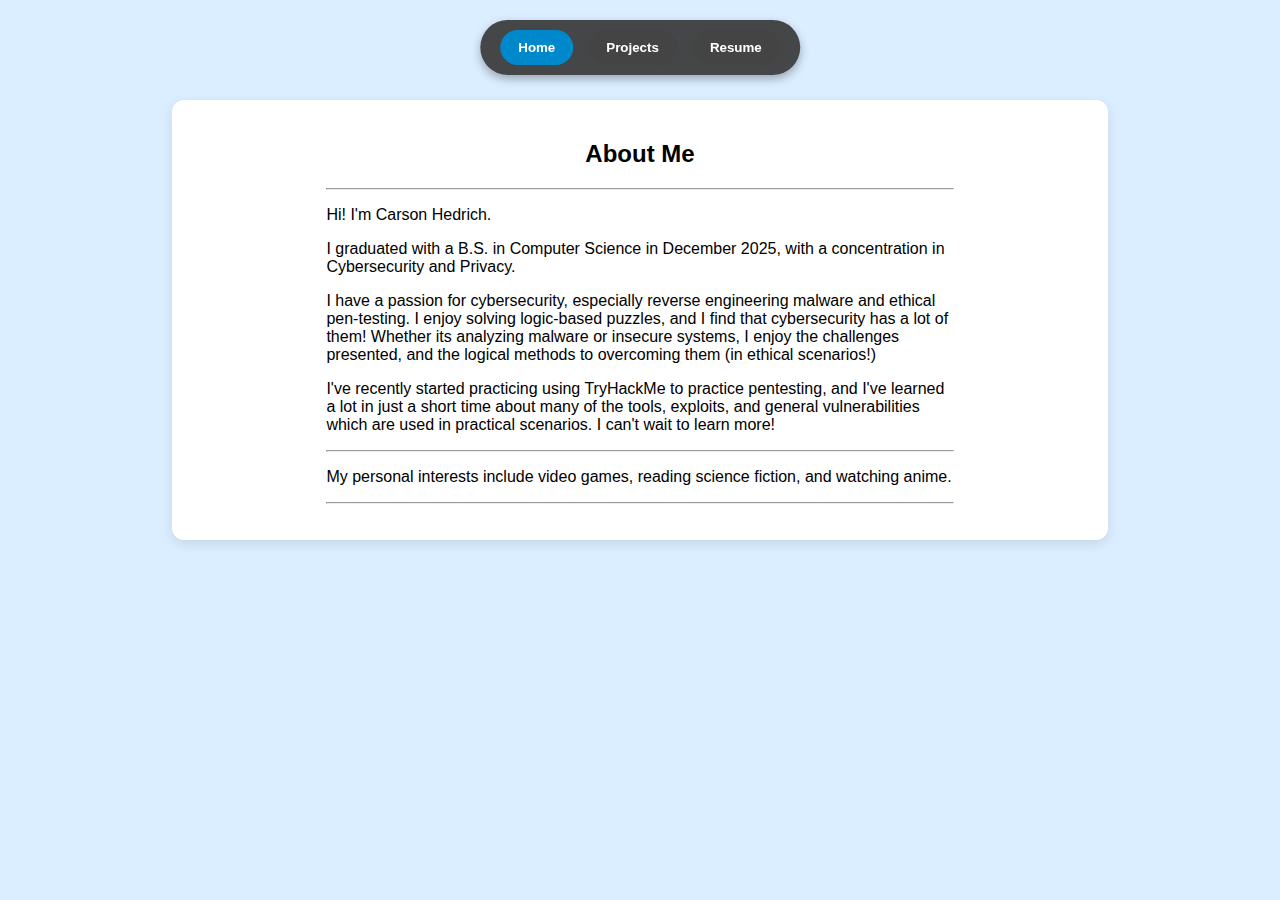
<file: index.html>
<!DOCTYPE html>
<html lang="en">
    <head>
        <meta charset="UTF-8">
        <meta name="viewport" content="width=device-width, initial-scale=1.0">
        <title>Carson Hedrich Portfolio</title>
        <link rel="stylesheet" href="style.css">
        <link rel="icon" type="image/x-icon" href="favicon.ico">
    </head>
    <body>
        <nav class="tabs">
            <button class="tablink active" onclick="openTab(event, 'home')">Home</button>
            <button class="tablink" onclick="openTab(event, 'projects')">Projects</button>
            <button class="tablink" onclick="openTab(event, 'resume')">Resume</button>
        </nav>

        <section id="home" class="tabcontent" style="display: block;">
            <h2>About Me</h2>
            <div class="bio-content">
                <hr>
                <p>Hi! I'm Carson Hedrich.</p>
                <p>I graduated with a B.S. in Computer Science in December 2025, with a concentration in Cybersecurity and Privacy.</p>
                <p>I have a passion for cybersecurity, especially reverse engineering malware and ethical pen-testing. I enjoy solving logic-based puzzles, and I find that cybersecurity has a lot of them! 
                    Whether its analyzing malware or insecure systems, I enjoy the challenges presented, and the logical methods to overcoming them (in ethical scenarios!)</p>
                <p>I've recently started practicing using TryHackMe to practice pentesting, and I've learned a lot in just a short time about many of the tools, exploits, and general vulnerabilities which are used in practical scenarios. 
                    I can't wait to learn more!</p>
                <hr>
                <p>My personal interests include video games, reading science fiction, and watching anime.</p>
                <hr>
                <p></p>
            </div>
        </section>


        <section id="projects" class="tabcontent">
            <h2>Projects</h2>
            <div class="projects-grid">
                <div class="project-card">
                    <p class="project-title"><strong>Malware Reverse Engineering</strong></p>

                    <div class="project-images">

                    </div>

                    <div class="project-description">
                        <p>Analyzed malware samples targeting MS-DOS and 32-bit Windows.</p>
                        <p>Used static and dynamic analysis to determine behavior and infection methods.</p>
                        <p>Malware analyzed: Michelangelo, Dos7, SQLSlammer, Lucius, Harulf</p>
                        <p>Tools: IDA Pro, Ollydbg</p>

                        
                    </div>
                </div>

                <div class="project-card">
                    <p class="project-title"><strong>Digital Forensics Investigation Exercise</strong></p>

                    <div class="project-images">
                        <img src="resources/autopsy.PNG" alt="Autopsy program logo">
                        <img src="resources/live_analysis.PNG" alt="Suspect's Desktop after brute-forcing their password">
                        <p>Suspect's desktop. Their desktop could be accessed after discovering their password in the forensic disk image.</p>
                    </div>

                    <div class="project-description">
                        <p>Conducted a full investigation in a simulated suspect scenario. Analyzed a forensic disk image using Autopsy and performed live analysis on a disk image to uncover evidence, reconstruct events, and create a report to judge if the suspect was innocent or guilty.</p>
                        <p>This project was ran similar to a capture-the-flag scenario, where tokens were found in important locations. For example, in files where suspicious information could be found, or on websites visited by the suspect relating to their "illegal" activities.</p>
                        <a class="project-link" href="resources/Forensics Project Report.pdf" target="_blank">View Report</a>
                        <p>Tools: Autopsy, Ghidra, John the Ripper, steghide</p>
                        <p>This project was run using Docker and Oracle VirtualBox</p>

                        <p>Note: Any sites mentioned in the report were ran by the teaching staff only for the purpose of this project.</p>
                    </div>
                </div>
            </div>
        </section>

        <script src="script.js"></script>
    </body>
</html>
</file>
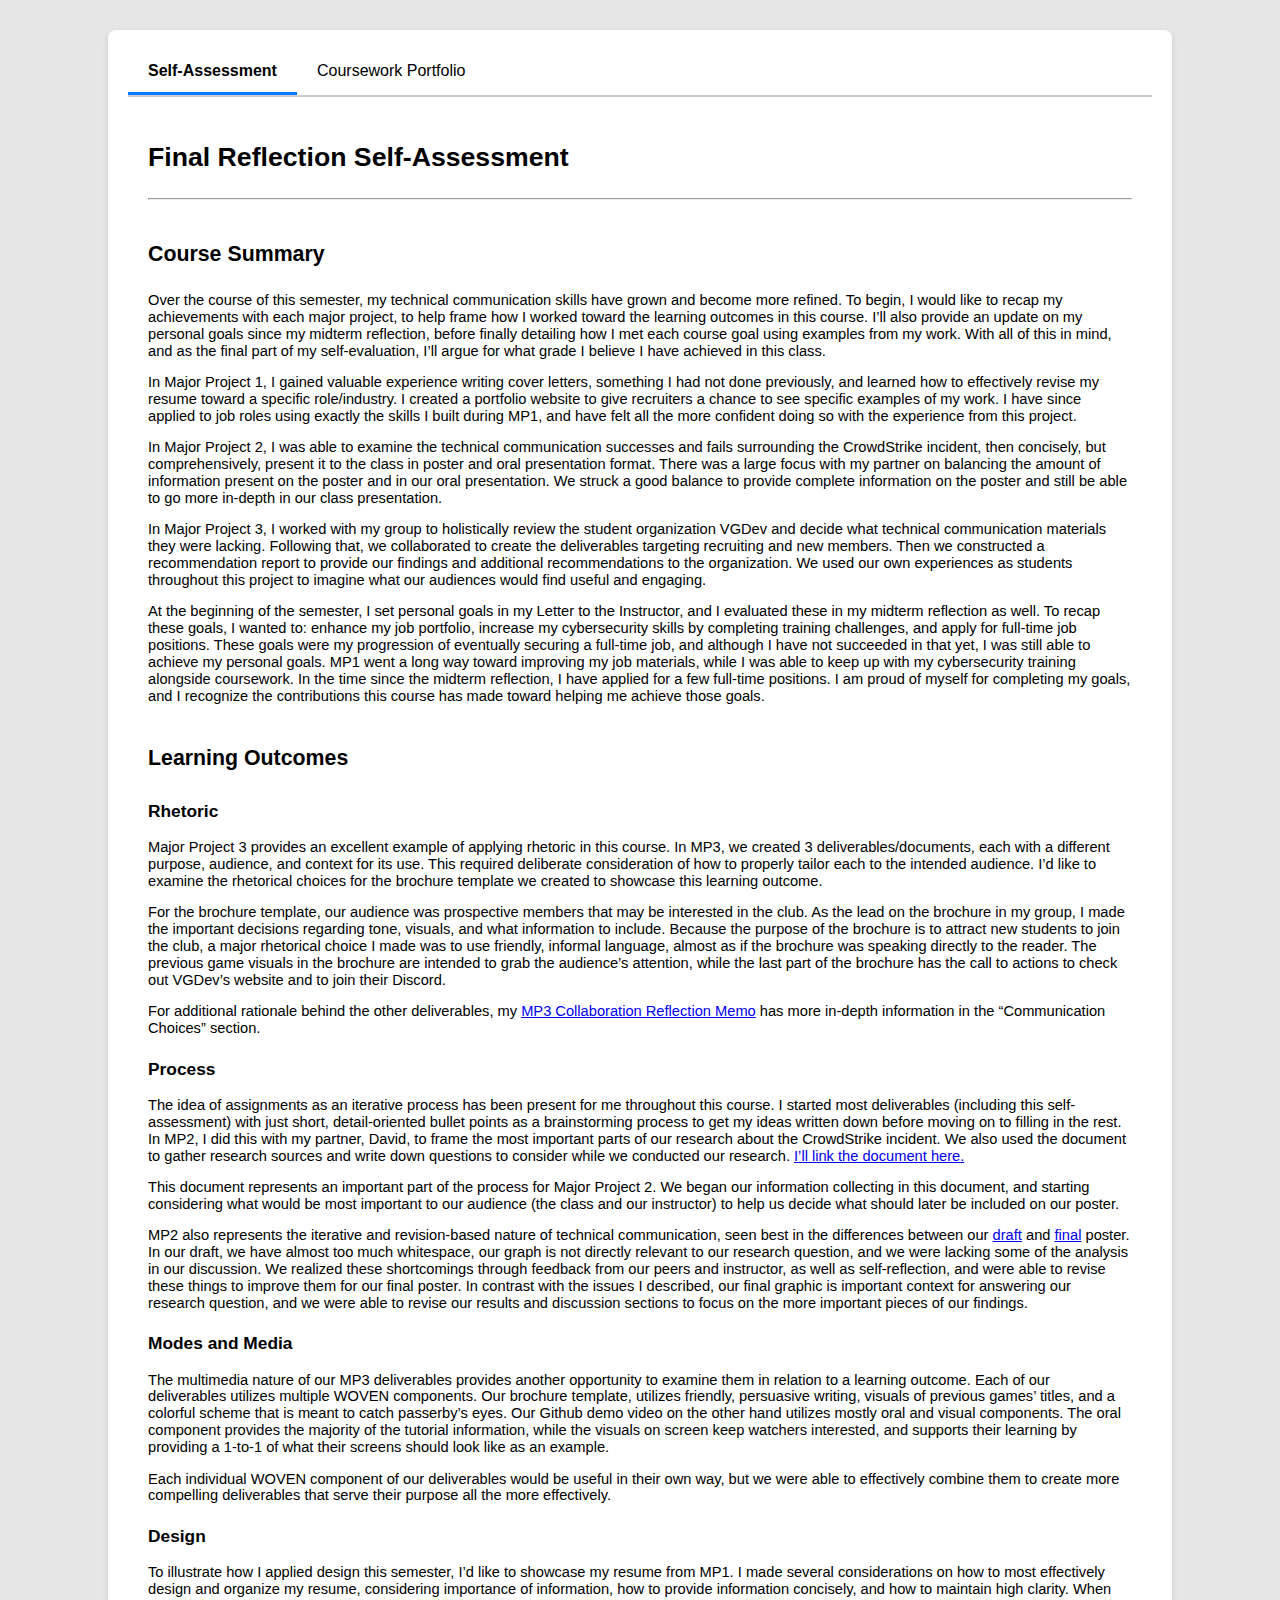
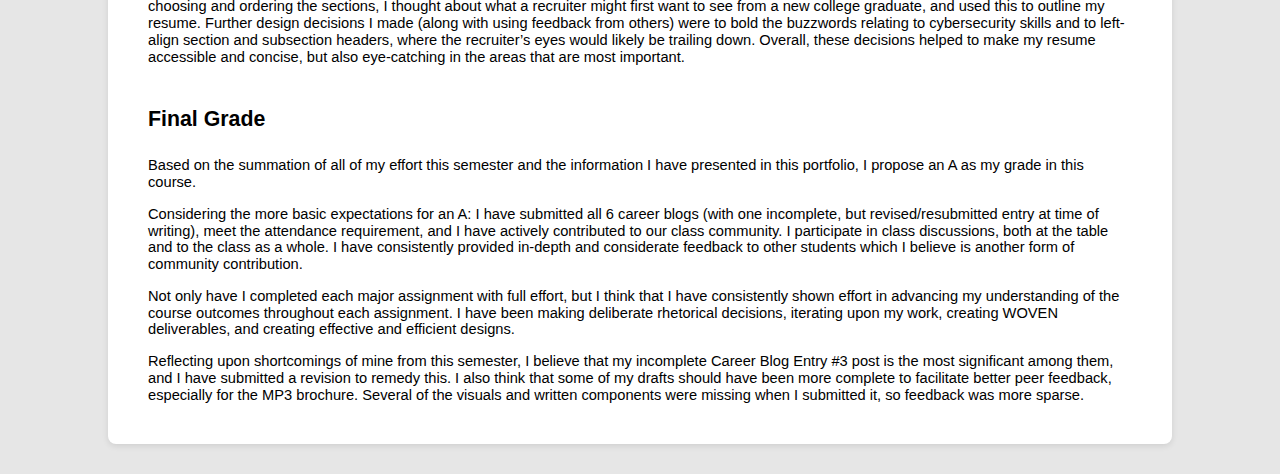
<file: portfolio.html>
<!DOCTYPE html>
<html lang="en">

<head>
    <meta charset="UTF-8" />
    <meta name="viewport" content="width=device-width, initial-scale=1.0" />
    <title>Portfolio</title>
    <link rel="stylesheet" href="portfolio_style.css">
</head>

<body>
    <div class="page">
        <div class="tab-container">
            <div class="tab active" onclick="switchMainTab('self')">Self-Assessment</div>
            <div class="tab" onclick="switchMainTab('coursework')">Coursework Portfolio</div>
        </div>

        <div id="self" class="assessment" style="display:block;">
            <h1 class="c12" id="h.c4wvp62cb490"><span class="c4 c8">Final Reflection Self-Assessment</span></h1>
            <hr>
            <h2 class="c10" id="h.vj7or5p9inc4"><span>Course Summary</span></h2>
            <p class="c1"><span class="c2">Over the course of this semester, my technical communication skills have
                    grown and
                    become more refined. To begin, I would like to recap my achievements with each major project, to
                    help frame
                    how I worked toward the learning outcomes in this course. I&rsquo;ll also provide an update on my
                    personal
                    goals since my midterm reflection, before finally detailing how I met each course goal using
                    examples from
                    my work. With all of this in mind, and as the final part of my self-evaluation, I&rsquo;ll argue for
                    what
                    grade I believe I have achieved in this class.</span></p>
            <p class="c0"><span class="c2"></span></p>
            <p class="c1"><span class="c2">In Major Project 1, I gained valuable experience writing cover letters,
                    something I
                    had not done previously, and learned how to effectively revise my resume toward a specific
                    role/industry. I
                    created a portfolio website to give recruiters a chance to see specific examples of my work. I have
                    since
                    applied to job roles using exactly the skills I built during MP1, and have felt all the more
                    confident doing
                    so with the experience from this project.</span></p>
            <p class="c0"><span class="c2"></span></p>
            <p class="c1"><span class="c2">In Major Project 2, I was able to examine the technical communication
                    successes and
                    fails surrounding the CrowdStrike incident, then concisely, but comprehensively, present it to the
                    class in
                    poster and oral presentation format. There was a large focus with my partner on balancing the amount
                    of
                    information present on the poster and in our oral presentation. We struck a good balance to provide
                    complete
                    information on the poster and still be able to go more in-depth in our class presentation.</span>
            </p>
            <p class="c0"><span class="c4 c9"></span></p>
            <p class="c1"><span class="c2">In Major Project 3, I worked with my group to holistically review the student
                    organization VGDev and decide what technical communication materials they were lacking. Following
                    that, we
                    collaborated to create the deliverables targeting recruiting and new members. Then we constructed a
                    recommendation report to provide our findings and additional recommendations to the organization. We
                    used
                    our own experiences as students throughout this project to imagine what our audiences would find
                    useful and
                    engaging.</span></p>
            <p class="c0"><span class="c2"></span></p>
            <p class="c1"><span class="c2">At the beginning of the semester, I set personal goals in my Letter to the
                    Instructor, and I evaluated these in my midterm reflection as well. To recap these goals, I wanted
                    to:
                    enhance my job portfolio, increase my cybersecurity skills by completing training challenges, and
                    apply for
                    full-time job positions. These goals were my progression of eventually securing a full-time job, and
                    although I have not succeeded in that yet, I was still able to achieve my personal goals. MP1 went a
                    long
                    way toward improving my job materials, while I was able to keep up with my cybersecurity training
                    alongside
                    coursework. In the time since the midterm reflection, I have applied for a few full-time positions.
                    I am
                    proud of myself for completing my goals, and I recognize the contributions this course has made
                    toward
                    helping me achieve those goals.</span></p>
            <h2 class="c10" id="h.2js4c95jy9xx"><span>Learning Outcomes</span></h2>
            <h3 class="c5" id="h.3xdpofydben5"><span class="c4">Rhetoric</span></h3>
            <p class="c1"><span class="c2">Major Project 3 provides an excellent example of applying rhetoric in this
                    course. In
                    MP3, we created 3 deliverables/documents, each with a different purpose, audience, and context for
                    its use.
                    This required deliberate consideration of how to properly tailor each to the intended audience.
                    I&rsquo;d
                    like to examine the rhetorical choices for the brochure template we created to showcase this
                    learning
                    outcome.</span></p>
            <p class="c0"><span class="c2"></span></p>
            <p class="c1"><span class="c2">For the brochure template, our audience was prospective members that may be
                    interested in the club. As the lead on the brochure in my group, I made the important decisions
                    regarding
                    tone, visuals, and what information to include. Because the purpose of the brochure is to attract
                    new
                    students to join the club, a major rhetorical choice I made was to use friendly, informal language,
                    almost
                    as if the brochure was speaking directly to the reader. The previous game visuals in the brochure
                    are
                    intended to grab the audience&rsquo;s attention, while the last part of the brochure has the call to
                    actions
                    to check out VGDev&rsquo;s website and to join their Discord. </span></p>
            <p class="c0"><span class="c2"></span></p>
            <p class="c1"><span class="c2">For additional rationale behind the other deliverables, my <a
                        href="resources/memo.pdf" target="_blank">MP3 Collaboration
                        Reflection Memo</a> has more in-depth information in the &ldquo;Communication Choices&rdquo;
                    section.</span></p>
            <h3 class="c5" id="h.b6r14syvr3ug"><span>Process</span></h3>
            <p class="c1"><span class="c2">The idea of assignments as an iterative process has been present for me
                    throughout
                    this course. I started most deliverables (including this self-assessment) with just short,
                    detail-oriented
                    bullet points as a brainstorming process to get my ideas written down before moving on to filling in
                    the
                    rest. In MP2, I did this with my partner, David, to frame the most important parts of our research
                    about the
                    CrowdStrike incident. We also used the document to gather research sources and write down questions
                    to
                    consider while we conducted our research. <a href="resources/research_doc.pdf"
                        target="_blank">I&rsquo;ll link the document here.</a></span></p>
            <p class="c0"><span class="c2"></span></p>
            <p class="c1"><span class="c2">This document represents an important part of the process for Major Project
                    2. We
                    began our information collecting in this document, and starting considering what would be most
                    important to
                    our audience (the class and our instructor) to help us decide what should later be included on our
                    poster.</span></p>
            <p class="c0"><span class="c2"></span></p>
            <p class="c1"><span class="c2">MP2 also represents the iterative and revision-based nature of technical
                    communication, seen best in the differences between our <a href="resources/draft_poster.pdf"
                        target="_blank">draft</a> and <a href="resources/poster.pdf" target="_blank">final</a> poster.
                    In our draft, we
                    have almost
                    too much whitespace, our graph is not directly relevant to our research question, and we were
                    lacking some
                    of the analysis in our discussion. We realized these shortcomings through feedback from our peers
                    and
                    instructor, as well as self-reflection, and were able to revise these things to improve them for our
                    final
                    poster. In contrast with the issues I described, our final graphic is important context for
                    answering our
                    research question, and we were able to revise our results and discussion sections to focus on the
                    more
                    important pieces of our findings.</span></p>
            <h3 class="c5" id="h.r2x6r4ndyxp4"><span>Modes and Media</span></h3>
            <p class="c1"><span class="c2">The multimedia nature of our MP3 deliverables provides another opportunity to
                    examine
                    them in relation to a learning outcome. Each of our deliverables utilizes multiple WOVEN components.
                    Our
                    brochure template, utilizes friendly, persuasive writing, visuals of previous games&rsquo; titles,
                    and a
                    colorful scheme that is meant to catch passerby&rsquo;s eyes. Our Github demo video on the other
                    hand
                    utilizes mostly oral and visual components. The oral component provides the majority of the tutorial
                    information, while the visuals on screen keep watchers interested, and supports their learning by
                    providing
                    a 1-to-1 of what their screens should look like as an example. </span></p>
            <p class="c0"><span class="c2"></span></p>
            <p class="c1"><span class="c2">Each individual WOVEN component of our deliverables would be useful in their
                    own way,
                    but we were able to effectively combine them to create more compelling deliverables that serve their
                    purpose
                    all the more effectively.</span></p>
            <h3 class="c5" id="h.vwyoakcb0q5h"><span>Design</span></h3>
            <p class="c1"><span class="c2">To illustrate how I applied design this semester, I&rsquo;d like to showcase
                    my
                    resume from MP1. I made several considerations on how to most effectively design and organize my
                    resume,
                    considering importance of information, how to provide information concisely, and how to maintain
                    high
                    clarity. When choosing and ordering the sections, I thought about what a recruiter might first want
                    to see
                    from a new college graduate, and used this to outline my resume. Further design decisions I made
                    (along with
                    using feedback from others) were to bold the buzzwords relating to cybersecurity skills and to
                    left-align
                    section and subsection headers, where the recruiter&rsquo;s eyes would likely be trailing down.
                    Overall,
                    these decisions helped to make my resume accessible and concise, but also eye-catching in the areas
                    that are
                    most important.</span></p>
            <h2 class="c10" id="h.wvt4sgd7f3rl"><span>Final Grade</span></h2>
            <p class="c1"><span class="c2">Based on the summation of all of my effort this semester and the information
                    I have
                    presented in this portfolio, I propose an A as my grade in this course.</span></p>
            <p class="c0"><span class="c2"></span></p>
            <p class="c1"><span class="c2">Considering the more basic expectations for an A: I have submitted all 6
                    career blogs
                    (with one incomplete, but revised/resubmitted entry at time of writing), meet the attendance
                    requirement,
                    and I have actively contributed to our class community. I participate in class discussions, both at
                    the
                    table and to the class as a whole. I have consistently provided in-depth and considerate feedback to
                    other
                    students which I believe is another form of community contribution.</span></p>
            <p class="c0"><span class="c2"></span></p>
            <p class="c1"><span class="c2">Not only have I completed each major assignment with full effort, but I think
                    that I
                    have consistently shown effort in advancing my understanding of the course outcomes throughout each
                    assignment. I have been making deliberate rhetorical decisions, iterating upon my work, creating
                    WOVEN
                    deliverables, and creating effective and efficient designs.</span></p>
            <p class="c0"><span class="c2"></span></p>
            <p class="c1"><span>Reflecting upon shortcomings of mine from this semester, I believe that my incomplete
                    Career
                    Blog Entry #3 post is the most significant among them, and I have submitted a revision to remedy
                    this. I
                    also think that some of my drafts should have been more complete to facilitate better peer feedback,
                    especially for the MP3 brochure. Several of the visuals and written components were missing when I
                    submitted
                    it, so feedback was more sparse.</span></p>
        </div>

        <div id="coursework" class="content" style="display:none;">
            <h2>Coursework Portfolio</h2>
            <div class="subtabs">
                <div class="subtab active" onclick="switchProject('p1')">Major Project 1</div>
                <div class="subtab" onclick="switchProject('p2')">Major Project 2</div>
                <div class="subtab" onclick="switchProject('p3')">Major Project 3</div>
            </div>

            <div id="p1" class="content">
                <h3>Major Project 1 - Career Portfolio</h3>
                <p class="intro-box">In this project, I created a career portfolio, with the goal of being able to use
                    these job
                    materials for future applications. I first chose a job posting to tailor my materials towards, and
                    then wrote a cover letter, tailored my resume to the role, and create a professional-looking job
                    portfolio website to establish my identity as a candidate to recruiters. In particular, this project
                    illustrated my understanding of how to effectively adjust my job materials for a specific role. In
                    my cover letter, I made intentional efforts to discuss language and skills directly from the job
                    posting to better connect with the role and portray myself as a prime candidate.</p>
                <a href="https://carsonhedrich.github.io" target="_blank">Job Portfolio Website</a>
                <div class="pdf-container">
                    <div class="pdf-box">
                        <h4><a href="resources/cover_letter.pdf" target="_blank">Cover Letter</a></h4>
                        <iframe src="resources/cover_letter.pdf"></iframe>
                    </div>
                    <div class="pdf-box">
                        <h4><a href="resources/resume.pdf" target="_blank">Resume</a></h4>
                        <iframe src="resources/resume.pdf"></iframe>
                    </div>
                </div>
            </div>

            <div id="p2" class="content" style="display:none;">
                <h3>Major Project 2 - CrowdStrike Incident Research Poster</h3>
                <p class="intro-box">In this project I worked with a partner to research a technical communication
                    crisis create a research poster, and present it to the class. We selected the CrowdStrike incident
                    from 2024 where we examined a number of primary and secondary sources to better understand the
                    communication surrounding the incident. We then drew our own conclusions about the successes and
                    fails of the technical communication surrounding the incident, and created the poster accordingly.
                    This project showcased my design and rhetoric skills especially, as we needed to give a convincing
                    argument for the conclusions we made about the incident using both the visual poster and our spoken
                    presentation. Combining the visual, oral, and written components in this project was essential for
                    constructing the most effective argument.
                </p>
                <div class="pdf-container">
                    <div class="pdf-box">
                        <h4><a href="resources/abstract.pdf" target="_blank">Major Project 2 Abstract</a></h4>
                        <iframe src="resources/abstract.pdf"></iframe>
                    </div>
                    <div class="pdf-box">
                        <h4><a href="resources/poster.pdf" target="_blank">CrowdStrike Incident Poster</a></h4>
                        <iframe src="resources/poster.pdf"></iframe>
                    </div>
                </div>
            </div>

            <div id="p3" class="content" style="display:none;">
                <h3>Major Project 3 - VGDev Technical Communication Toolkit</h3>
                <p class="intro-box">In this project, we created a technical communication toolkit for the Georgia Tech
                    student organization VGDev. We first looked at the technical communication needs of the
                    organization, and found that their on-campus recruiting as well as new member onboarding could be
                    improved. To this end, we created two different deliverables. The first was a brochure template to
                    recruit new members, while the second was a Github demo video to teach freshman and other new
                    members new to Github the VGDev workflow using Github. Finally, we created a recommendation report
                    to be presented to VGDev leadership to persuade them to use the materials we created, and provide
                    any other useful recommendations we came up with. This project required a lot of thought put into
                    the rhetoric behind the deliverables to most effectively persuade our audience for the deliverable's
                    intended purpose. We considered who might read/use our materials, and how best to communicate with
                    them.</p>
                <div class="pdf-box" style="margin: 0 auto;">
                    <h4><a href="resources/rec_report.pdf" target="_blank">Recommendation Report</a></h4>
                    <iframe src="resources/rec_report.pdf"></iframe>
                </div>
                <div class="pdf-container">
                    <div class="pdf-box">
                        <h4><a href="resources/brochure.pdf" target="_blank">VGDev Brochure Template</a></h4>
                        <iframe src="resources/brochure.pdf"></iframe>
                    </div>
                    <div class="pdf-box" style="padding-left: 5px;">
                        <h4><a href="https://www.youtube.com/embed/Q-xhvHqe95k" target="_blank">VGDev GitHub Demo</a>
                        </h4>
                        <iframe src="https://www.youtube.com/embed/Q-xhvHqe95k" title="GitHub Demo - VGDev"
                            frameborder="0"
                            allow="accelerometer; autoplay; clipboard-write; encrypted-media; gyroscope; picture-in-picture; web-share"
                            referrerpolicy="strict-origin-when-cross-origin" allowfullscreen></iframe>
                    </div>
                </div>
            </div>
        </div>
    </div>

    <script>
        function switchMainTab(tab) {
            document.getElementById('self').style.display = tab === 'self' ? 'block' : 'none';
            document.getElementById('coursework').style.display = tab === 'coursework' ? 'block' : 'none';
            document.querySelectorAll('.tab').forEach(t => t.classList.remove('active'));
            if (tab === 'self') document.querySelectorAll('.tab')[0].classList.add('active');
            else document.querySelectorAll('.tab')[1].classList.add('active');
        }

        function switchProject(p) {
            document.querySelectorAll('#coursework > .content').forEach(c => c.style.display = 'none');
            document.getElementById(p).style.display = 'block';
            document.querySelectorAll('.subtab').forEach(s => s.classList.remove('active'));
            if (p === 'p1') document.querySelectorAll('.subtab')[0].classList.add('active');
            if (p === 'p2') document.querySelectorAll('.subtab')[1].classList.add('active');
            if (p === 'p3') document.querySelectorAll('.subtab')[2].classList.add('active');
        }
    </script>
</body>

</html>
</file>
<file: style.css>
body {
  font-family: Arial, sans-serif;
  margin: 0;
  padding: 0;
  background: #dbeeff;
  display: flex;
  flex-direction: column;
  align-items: center;
}

.tabs {
  position: fixed;
  top: 20px;
  left: 50%;
  transform: translateX(-50%);
  display: flex;
  gap: 15px;
  background: rgba(51, 51, 51, 0.9);
  padding: 10px 20px;
  border-radius: 30px;
  box-shadow: 0 4px 10px rgba(0,0,0,0.3);
  z-index: 1000;
}

/* Tab buttons */
.tablink {
  padding: 10px 18px;
  cursor: pointer;
  background: #444;
  border: none;
  outline: none;
  color: white;
  font-weight: bold;
  border-radius: 20px;
  transition: background 0.3s, transform 0.2s;
}

.tablink:hover {
  background: #666;
  transform: scale(1.05);
}

.tablink.active {
  background: #0088cc;
}

.tabcontent {
  display: none;
  width: 70%;
  background: white;
  padding: 20px;
  margin-top: 100px; 
  border-radius: 12px;
  box-shadow: 0 4px 12px rgba(0,0,0,0.1);
  text-align: center;
}


@media screen and (max-width: 600px) {
  .tabcontent {
    margin-top: 120px;
    padding: 15px;
  }
  .project-images {
    flex-direction: column; 
    align-items: center;
  }
}

.projects-grid {
  display: flex;
  flex-direction: column;
  align-items: center;
  gap: 30px;
  margin-top: 20px;
  text-align: center;
}

.project-card {
  width: 80%;
  text-align: center;
  background: white;
  border-radius: 12px;
  box-shadow: 0 4px 12px rgba(0,0,0,0.1);
  transition: transform 0.3s, box-shadow 0.3s;
  border: 2px solid #ccc;
}

.project-card:hover {
  transform: translateY(-5px);
  box-shadow: 0 8px 20px rgba(0,0,0,0.2);
}

.project-card img {
  width: 100%;
  max-width: 300px;
  border-radius: 8px;
  margin-bottom: 10px;
}

.project-title {
  font-size: 24px !important;
}

.project-card p {
  font-size: 16px;
  color: #333;
}

.project-images {
  display: flex;
  flex-direction: column;
  gap: 10px;      
  align-items: center; 
  flex-wrap: wrap;
  margin-bottom: 10px;
}

.project-images img {
  max-width: 500px;
  width: auto;
  border-radius: 8px;
  box-shadow: 0 2px 8px rgba(0,0,0,0.1);
}

.project-images p {
  max-width: 70%;
  font-size: 0.9em;
  color: #555;
  margin-top: 5px;
}

.project-description p {
  margin: 20px;
  text-align: left;
}

.project-link {
  display: block;        
  text-align: left;     
  margin: 20px;    
  color: #007BFF;       
  text-decoration: none; 
}

.project-link:hover {
  text-decoration: underline;
}

.bio-content {
  text-align: left;
  margin: 0 auto;
  max-width: 70%;
}
</file>
<file: portfolio_style.css>
body {
    font-family: Arial, sans-serif;
    margin: 0;
    padding: 0;
    background: #e6e6e6;
}

.page {
    width: 80%;
    margin: 30px auto;
    font-family: Arial, sans-serif;
    background: #ffffff;
    padding: 20px;
    border-radius: 8px;
    box-shadow: 0 2px 6px rgba(0, 0, 0, 0.1);
}

.tab-container {
    display: flex;
    border-bottom: 2px solid #ccc;
}

#self {
    padding: 0 20px 20px 20px;
}

.tab {
    padding: 12px 20px;
    cursor: pointer;
    user-select: none;
    border-radius: 6px 6px 0 0;
}

.intro-box {
    width: 50%;
    align-content: left;
    border: solid 2px darkgray;
    border-radius: 2px;
    padding: 5px
}

.tab.active {
    border-bottom: 3px solid #0078ff;
    font-weight: bold;
}

.content {
    padding: 20px;
}

.subtabs {
    display: flex;
    margin-top: 10px;
    border-bottom: 1px solid #ccc;
}

.subtab {
    padding: 8px 16px;
    cursor: pointer;
    border-radius: 4px 4px 0 0;
}

.subtab.active {
    border-bottom: 2px solid #0078ff;
    font-weight: bold;
}

.tab:hover {
    background-color: #e6e6e6;
}


.subtab:hover {
    background-color: #e6e6e6;
}

.pdf-container {
    display: flex;
    gap: 5px;
    flex-wrap: wrap;
}


.pdf-box {
    width: 49%;
}


.pdf-box h4 {
    text-align: center;
    margin-bottom: 8px;
}


.pdf-box iframe {
    width: 100%;
    height: 750px;
}

.assessment ol {
    margin: 0;
    padding: 0
}

.assessment table td,
.assessment table th {
    padding: 0
}

.assessment .c2 {
    color: #000000;
    font-weight: 400;
    text-decoration: none;
    vertical-align: baseline;
    font-size: 11pt;
    font-family: "Arial";
    font-style: normal
}

.assessment .c3 {
    color: #000000;
    font-weight: 400;
    text-decoration: none;
    vertical-align: baseline;
    font-size: 14pt;
    font-family: "Arial";
    font-style: normal
}

.assessment .c0 {
    padding-top: 0pt;
    padding-bottom: 0pt;
    line-height: 1.15;
    orphans: 2;
    widows: 2;
    text-align: left;
    height: 11pt
}

.assessment .c10 {
    padding-top: 18pt;
    padding-bottom: 6pt;
    line-height: 1.15;
    page-break-after: avoid;
    orphans: 2;
    widows: 2;
    text-align: left
}

.assessment .c12 {
    padding-top: 20pt;
    padding-bottom: 6pt;
    line-height: 1.15;
    page-break-after: avoid;
    orphans: 2;
    widows: 2;
    text-align: left
}

.assessment .c5 {
    padding-top: 4pt;
    padding-bottom: 0pt;
    line-height: 1.15;
    page-break-after: avoid;
    orphans: 2;
    widows: 2;
    text-align: left
}

.assessment .c8 {
    font-weight: 700;
    text-decoration: none;
    vertical-align: baseline;
    font-size: 20pt;
    font-family: "Arial";
    font-style: normal
}

.assessment .c9 {
    font-weight: 700;
    text-decoration: none;
    vertical-align: baseline;
    font-size: 11pt;
    font-family: "Arial";
    font-style: normal
}

.assessment .c7 {
    font-weight: 400;
    text-decoration: none;
    vertical-align: baseline;
    font-size: 16pt;
    font-family: "Arial";
    font-style: normal
}

.assessment .c6 {
    font-weight: 700;
    text-decoration: none;
    vertical-align: baseline;
    font-size: 16pt;
    font-family: "Arial";
    font-style: normal
}

.assessment .c1 {
    padding-top: 0pt;
    padding-bottom: 0pt;
    line-height: 1.15;
    orphans: 2;
    widows: 2;
    text-align: left
}

.assessment .c11 {
    background-color: #ffffff;
    max-width: 468pt;
    padding: 72pt 72pt 72pt 72pt
}

.assessment .c4 {
    color: #000000
}

.assessment .title {
    padding-top: 0pt;
    color: #000000;
    font-size: 26pt;
    padding-bottom: 3pt;
    font-family: "Arial";
    line-height: 1.15;
    page-break-after: avoid;
    orphans: 2;
    widows: 2;
    text-align: left
}

.assessment .subtitle {
    padding-top: 0pt;
    color: #666666;
    font-size: 15pt;
    padding-bottom: 16pt;
    font-family: "Arial";
    line-height: 1.15;
    page-break-after: avoid;
    orphans: 2;
    widows: 2;
    text-align: left
}

.assessment li {
    color: #000000;
    font-size: 11pt;
    font-family: "Arial"
}

.assessment p {
    margin: 0;
    color: #000000;
    font-size: 11pt;
    font-family: "Arial"
}

.assessment h1 {
    padding-top: 20pt;
    color: #000000;
    font-size: 20pt;
    padding-bottom: 6pt;
    font-family: "Arial";
    line-height: 1.15;
    page-break-after: avoid;
    orphans: 2;
    widows: 2;
    text-align: left
}

.assessment h2 {
    padding-top: 18pt;
    color: #000000;
    font-size: 16pt;
    padding-bottom: 6pt;
    font-family: "Arial";
    line-height: 1.15;
    page-break-after: avoid;
    orphans: 2;
    widows: 2;
    text-align: left
}

.assessment h3 {
    padding-top: 16pt;
    color: #000000;
    font-size: 13pt;
    padding-bottom: 4pt;
    font-family: "Arial";
    line-height: 1.15;
    page-break-after: avoid;
    orphans: 2;
    widows: 2;
    text-align: left
}

.assessment h4 {
    padding-top: 14pt;
    color: #666666;
    font-size: 12pt;
    padding-bottom: 4pt;
    font-family: "Arial";
    line-height: 1.15;
    page-break-after: avoid;
    orphans: 2;
    widows: 2;
    text-align: left
}

.assessment h5 {
    padding-top: 12pt;
    color: #666666;
    font-size: 11pt;
    padding-bottom: 4pt;
    font-family: "Arial";
    line-height: 1.15;
    page-break-after: avoid;
    orphans: 2;
    widows: 2;
    text-align: left
}

.assessment h6 {
    padding-top: 12pt;
    color: #666666;
    font-size: 11pt;
    padding-bottom: 4pt;
    font-family: "Arial";
    line-height: 1.15;
    page-break-after: avoid;
    font-style: italic;
    orphans: 2;
    widows: 2;
    text-align: left
}
</file>
